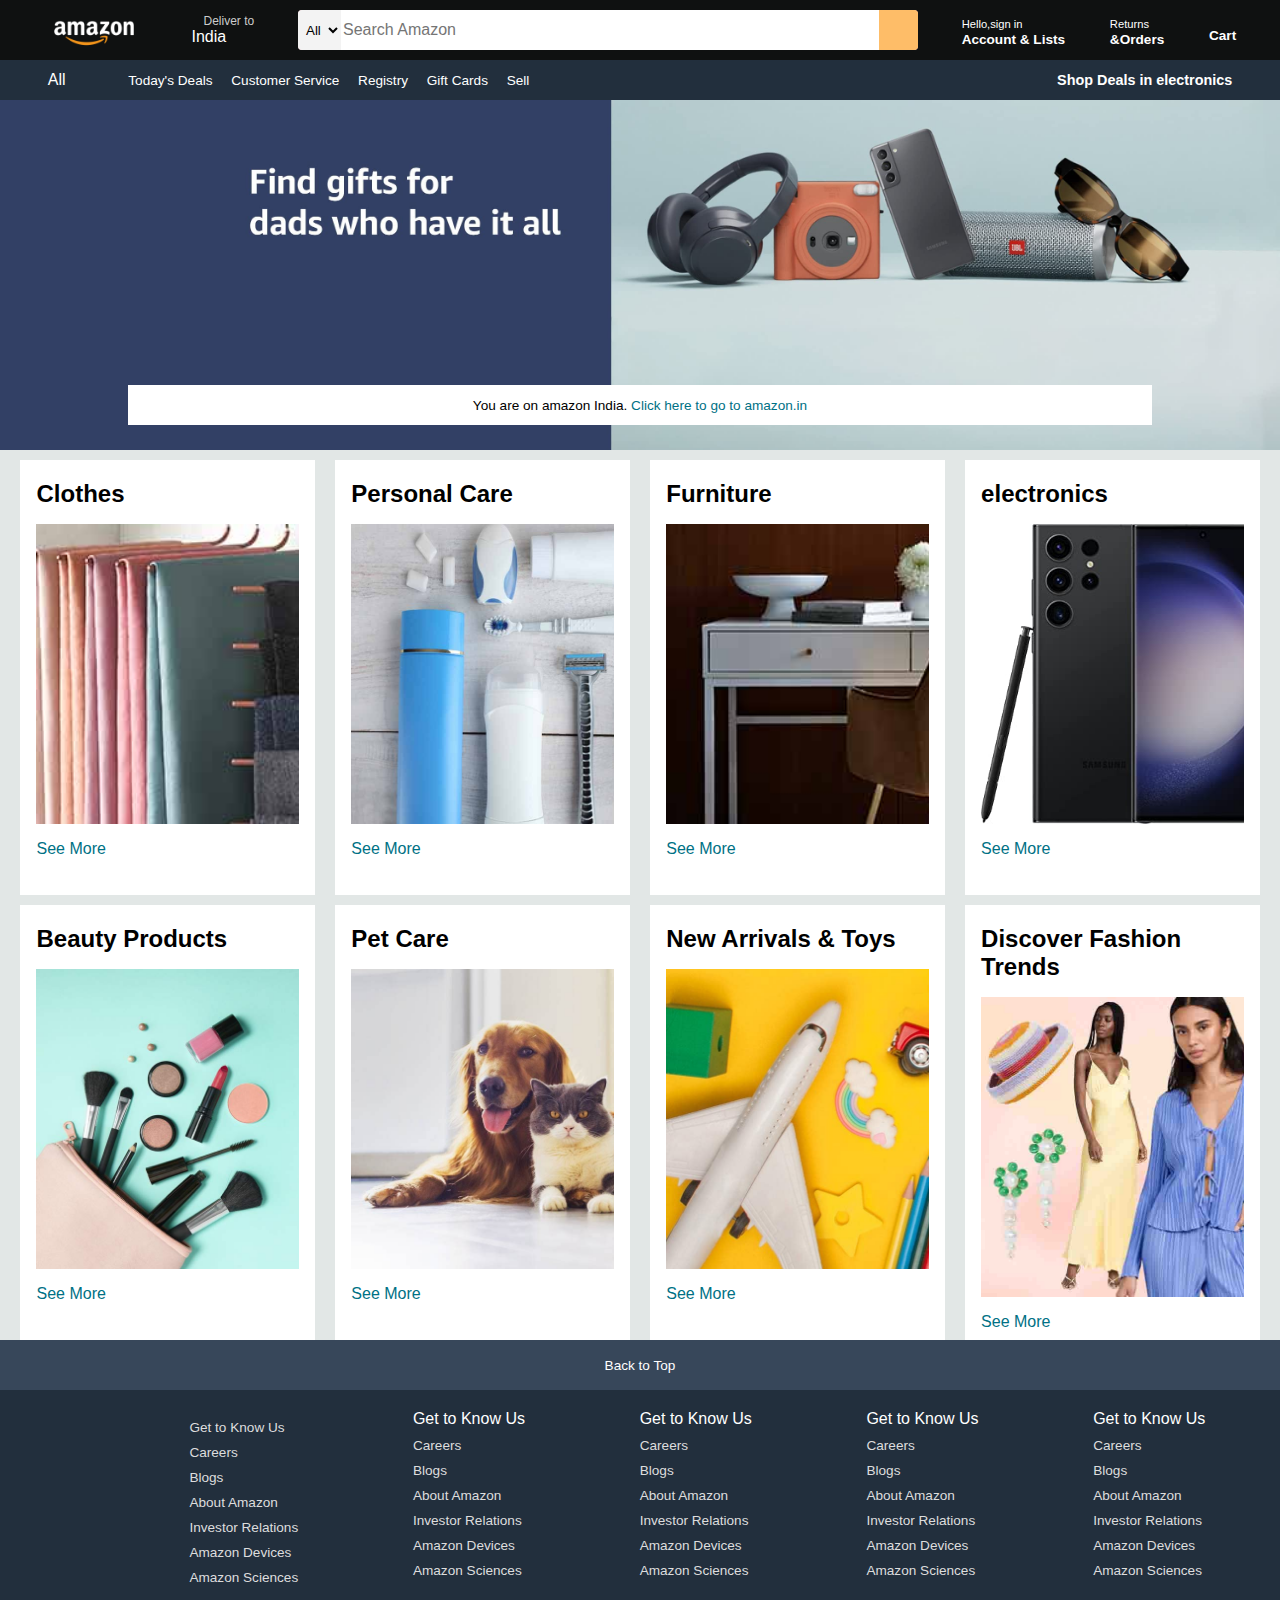
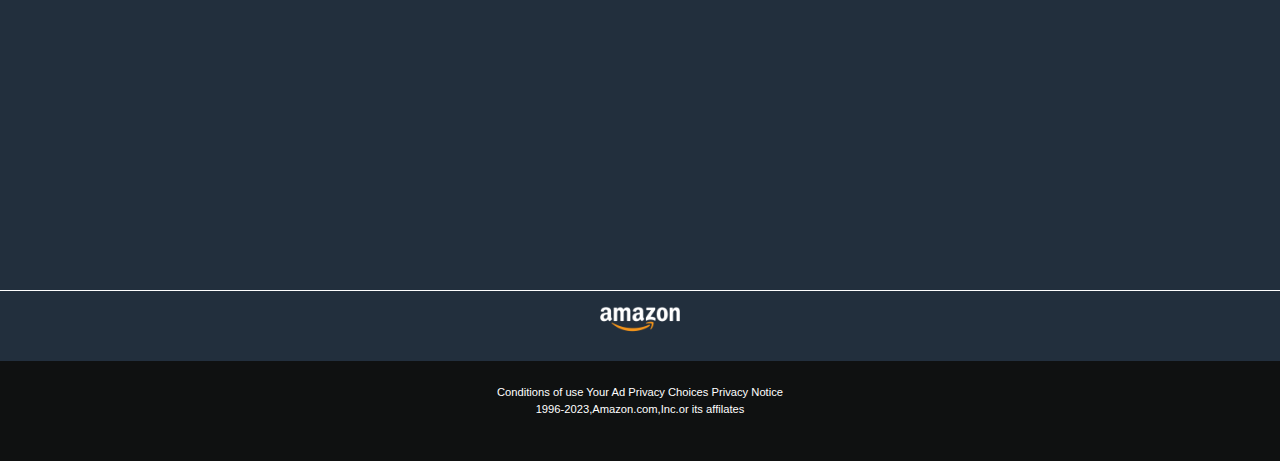
<file: index.html>
<!DOCTYPE html>
<html lang="en">
<head>
    <meta charset="UTF-8">
    <meta http-equiv="X-UA-Compatible" content="IE-edge">
    <meta name="viewport" content="width=device-width, initial-scale=1.0">
    <title>Amazon</title>
    <link rel="stylesheet" href="https://cdnjs.cloudflare.com/ajax/libs/font-awesome/6.5.1/css/all.min.css" integrity="sha512-DTOQO9RWCH3ppGqcWaEA1BIZOC6xxalwEsw9c2QQeAIftl+Vegovlnee1c9QX4TctnWMn13TZye+giMm8e2LwA==" crossorigin="anonymous" referrerpolicy="no-referrer" />
    <link rel="stylesheet" href="style.css">


</head>
<body>
    <header>
        <div class="navbar">
              <div class="nav-logo border">
                <div class="logo">

                </div>
              </div>
              <div class="nav-address border">
                <p class="add-first">Deliver to</p>
                <div class="add-icon">
                    <i class="fa-solid fa-location-dot"></i>
                    <p class="add-second">India </p>
                </div>
                   
              </div>
              <div class="nav-search">
               <select class="search-select">
                <option>All</option>
               </select>
               <input placeholder="Search Amazon" class="search-input">
               <div class="search-icon">
               <i class="fa-solid fa-magnifying-glass"></i>

              </div>
        </div>

<div class="nav-signin border">
<p><span>Hello,sign in</span></p>
<p class="nav-second">Account & Lists</p>

</div>

<div class="return border">
  <p><span>Returns</span></p>
  <p class="nav-second">&Orders</p>
  
  </div>
  <div class="nav-cart border">
    <i class="fa-solid fa-cart-shopping"></i>
    Cart
  </div>
</div>

<div class="panel">
  <div class="panel-all">
    <i class="fa-solid fa-bars"></i>
    All
  </div>
  <div class="panel-ops">
    <p>Today's Deals</p>
    <p>Customer Service</p>
    <p>Registry</p>
    <p>Gift Cards</p>
    <p>Sell</p>

   
  </div>
  <div class="panel-deals">
   Shop Deals in electronics
  </div>
</div>

    </header>

    <div class="hero-section">
          <div class="hero-msg">
            <p>You are on amazon India. <a>Click here to go to amazon.in</p>
          </div>
    </div>

    <div class="shop-section">
      <div class="box1 box">
         <div class="box-content">
          <h2>Clothes</h2>
        <div class="box-img" style="background-image:url('box1_image.jpg');"></div>
          <p>See More</p>
         </div>
        </div>
      <div class="box2 box"><div class="box-content">
        <h2>Personal Care</h2>
      <div class="box-img" style="background-image:url('box2_image.jpg');"></div>
        <p>See More</p>
       </div></div>
      <div class="box3 box"><div class="box-content">
        <h2>Furniture</h2>
      <div class="box-img" style="background-image:url('box3_image.jpg');"></div>
        <p>See More</p>
       </div></div>
      <div class="box4 box"><div class="box-content">
        <h2>electronics</h2>
      <div class="box-img" style="background-image:url('box4_image.jpg');"></div>
        <p>See More</p>
       </div></div>
       <div class="box1 box">
        <div class="box-content">
         <h2>Beauty Products</h2>
       <div class="box-img" style="background-image:url('box5_image.jpg');"></div>
         <p>See More</p>
        </div>
       </div>
     <div class="box2 box"><div class="box-content">
       <h2>Pet Care</h2>
     <div class="box-img" style="background-image:url('box6_image.jpg');"></div>
       <p>See More</p>
      </div></div>
     <div class="box3 box"><div class="box-content">
       <h2>New Arrivals & Toys</h2>
     <div class="box-img" style="background-image:url('box7_image.jpg');"></div>
       <p>See More</p>
      </div></div>
     <div class="box4 box"><div class="box-content">
       <h2>Discover Fashion Trends</h2>
     <div class="box-img" style="background-image:url('box8_image.jpg');"></div>
       <p>See More</p>
      </div></div>
    </div>
    

    <footer>
      <div class="foot-panel1">
        Back to Top
      </div>
<div class="foot-panel2">
  <ul>
  <p> Get to Know Us</p>
    <a>Careers</a>
    <a>Blogs</a>
    <a>About Amazon</a>
    <a>Investor Relations</a>
    <a>Amazon Devices</a>
    <a>Amazon Sciences</a>
  </ul>
  <ul>
    <p> Get to Know Us</p>
      <a>Careers</a>
      <a>Blogs</a>
      <a>About Amazon</a>
      <a>Investor Relations</a>
      <a>Amazon Devices</a>
      <a>Amazon Sciences</a>
    </ul>
    <ul>
      <p> Get to Know Us</p>
        <a>Careers</a>
        <a>Blogs</a>
        <a>About Amazon</a>
        <a>Investor Relations</a>
        <a>Amazon Devices</a>
        <a>Amazon Sciences</a>
      </ul>
      <ul>
        <p> Get to Know Us</p>
          <a>Careers</a>
          <a>Blogs</a>
          <a>About Amazon</a>
          <a>Investor Relations</a>
          <a>Amazon Devices</a>
          <a>Amazon Sciences</a>
        </ul>
        <ul>
          <p> Get to Know Us</p>
            <a>Careers</a>
            <a>Blogs</a>
            <a>About Amazon</a>
            <a>Investor Relations</a>
            <a>Amazon Devices</a>
            <a>Amazon Sciences</a>
          </ul>

      
</div>
<div class="foot-panel3">
  <div class="logo"></div>
</div>

<div class="foot-panel4">

<div class="pages">
  <a>Conditions of use</a>
  <a> Your Ad Privacy Choices</a>
  <a>Privacy Notice</a>
</div>
<div class="copyright">
  1996-2023,Amazon.com,Inc.or its affilates
</div>
</div>

    </footer>
   
</body>
</html>
</file>
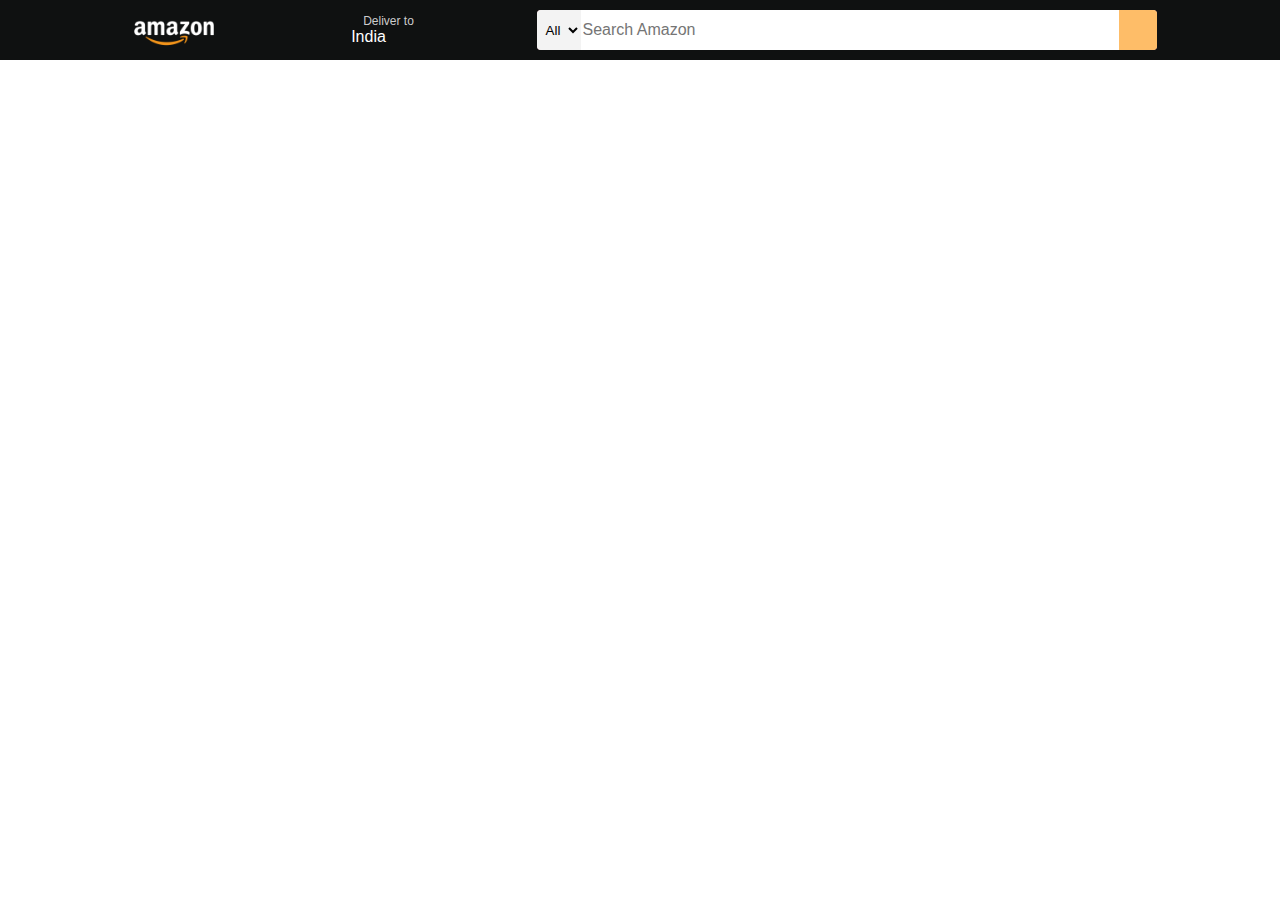
<file: rough.html>
<!DOCTYPE html>
<html lang="en">
<head>
    <meta charset="UTF-8">
    <meta http-equiv="X-UA-Compatible" content="IE-edge">
    <meta name="viewport" content="width=device-width, initial-scale=1.0">
    <title>Amazon</title>
    <link rel="stylesheet" href="https://cdnjs.cloudflare.com/ajax/libs/font-awesome/6.5.1/css/all.min.css" integrity="sha512-DTOQO9RWCH3ppGqcWaEA1BIZOC6xxalwEsw9c2QQeAIftl+Vegovlnee1c9QX4TctnWMn13TZye+giMm8e2LwA==" crossorigin="anonymous" referrerpolicy="no-referrer" />
    <link rel="stylesheet" href="style.css">


</head>
<body>
    <header>
        <div class="navbar">
              <div class="nav-logo border">
                <div class="logo">

                </div>
              </div>
              <div class="nav-address border">
                <p class="add-first">Deliver to</p>
                <div class="add-icon">
                    <i class="fa-solid fa-location-dot"></i>
                    <p class="add-second">India </p>
                </div>
                   
              </div>
              <div class="nav-search">
               <select class="search-select">
                <option>All</option>
               </select>
               <input placeholder="Search Amazon" class="search-input">
               <div class="search-icon"></div>
               <i class="fa-solid fa-magnifying-glass"></i>

              </div>
        </div>
    </header>
</body>
</html>
</file>
<file: style.css>
* {
    margin: 0;
    font-family: Arial;
    border: border-box;   
}
.navbar {
    height:60px;
    background-color: #0f1111;
    color:white;
    display: flex;
    align-items:center;
    justify-content:space-evenly;

}

.nav-logo{
    height:50px;
    width:100px;
}
.logo{
    background-image:url("amazon_logo.png");
    background-size: cover ;
    height:50px;
    width:100%;

}
.border {
border:1.5px solid transparent;

}
.border:hover{
    border:1.5px solid white;
}
/**box2*/

.add-first{
    color:#cccccc;
    font-size:0.75rem;
    margin-left:15px;

}
.add-second{
    font-size:1rem;
    margin-left:3px;
}
.add-icon{
    display:flex;
    align-items:center;
}
/**box-3**/
.nav-search{
    display:flex;
    justify-content:space-evenly;

    background-color:pink;
    width:620px;
    height:40px;
    border-radius:4px;
}
.search-select{
    background-color:#f3f3f3;
    width: 50px;
    text-align:center;
    border-top-left-radius:4px;
    border-bottom-left-radius:4px;
    border:none;

}
.search-input{
    width:100%;
    font-size: 1rem;
    border: none;
}
.search-icon{
    width:45px;
    display:flex;
    justify-content:center;
    align-items:center;
    font-size:1.2rem;
    background-color:#febd68;
    border-top-right-radius:4px;
    border-bottom-right-radius:4px;
    color:#0f1111;
}

.nav-search:hover{
    border:2px solid orange;
}

/*box4*/
span{
    font-size:0.7rem;

}

.nav-second{
    font-size:0.85rem;
    font-weight:700;

}
/*box6*/
.nav-cart i{
font-size:30px;
}
.nav-cart{
    font-size:0.85rem;
    font-weight:700;

}
    
/**panel*/
.panel{
    height:40px;
    background-color:#222f3d;
    display:flex;
    color:white;
    align-items:center;
    justify-content: space-evenly;


}
.panel-ops p{
    display:inline;
    margin-left:15px;


}
.panel-ops{
    width:70%;
    font-size:0.85rem;;


}
.panel-deals{
    font-size:0.9rem;
    font-weight:700;


}
/**hero section*/
.hero-section{
    background-image:url("hero_image.jpg");
    background-size:cover;
    height: 350px;
    display:flex;
    justify-content:center;
    align-items:flex-end;

}
.hero-msg{
    background-color:white;
    color:black;
    height:40px;
    display:flex;
    align-items:center;
    justify-content:center;
    font-size:0.85rem;   
    position:relative;
    width:80%;
    margin-bottom:25px;
}
.hero-msg a{
    color:#007185;

}

/**shop**/

.shop-section{
    display:flex;
    flex-wrap:wrap;
    justify-content:space-evenly;
    background-color:#e2e7e6;

}

.box{
    height:400px;
    width:23%;
    background-color:white;
    padding:20px 0px 15px;
    margin-top:10px;

}
.box-img{
    height:300px;
    background-size:cover;
    margin-top:1rem;
    margin-bottom:1rem;
}
.box-content{
    margin-left: 1rem;
    margin-right:1rem;
}
.box-content p{
color:#007185;
}
/**footer**/
.footer{
    margin-top:15px;
}
.foot-panel1{
background-color:#37475a;
color:white;
height:50px;
display:flex;
justify-content:center;
align-items:center;
font-size:0.85rem;

}
.foot-panel2{
    background-color:#222f3d;
    color:white;
    height:500px;
    display:flex;
    justify-content:space-evenly;

}
ul{
    margin-top:20px;

}
ul a{
    display:block;
    font-size:0.85rem;
    margin-top:10px;
    color:#dddddd;

}
 .foot-panel3{
    background-color:#222f3d;
    color:white;
    border-top:0.5px solid white;
     height:70px;
     display:flex;
     justify-content:center;

 }
 .logo{
    background-image:url("amazon_logo.png");
    background-size: cover ;
    height:50px;
   
    width:100px;
 }
 .foot-panel4{
    background-color:#0f1111;
    color:white;
    background-size:cover;
     text-align:center;
     font-size:0.7rem;

    height:100px;

 }
 .pages{

padding-top:25px;



 }
 .copyright{

   
    padding-top:5px;



 }
</file>
